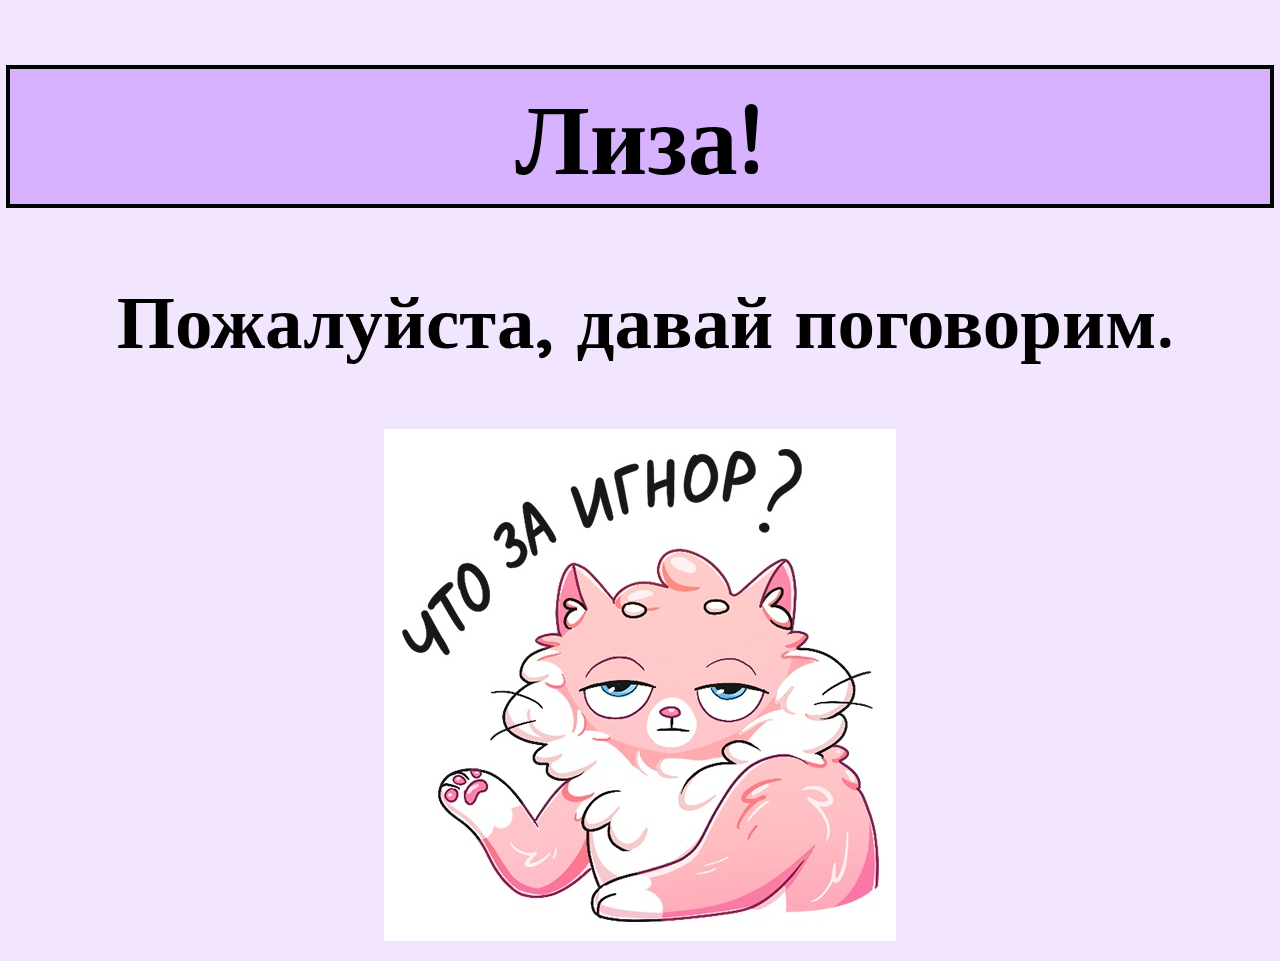
<file: index.html>
<!DOCTYPE html>
<html lang="rus">
<head>
    <link rel="stylesheet" href="https://stackpath.bootstrapcdn.com/bootstrap/4.5.0/css/bootstrap.min.css"
          integrity="sha384-9aIt2nRpC12Uk9gS9baDl411NQApFmC26EwAOH8WgZl5MYYxFfc+NcPb1dKGj7Sk" crossorigin="anonymous">
    <link href="https://fonts.googleapis.com/css2?family=Quicksand:wght@500&display=swap" rel="stylesheet">
    <link rel="stylesheet" type="text/css" href="style.css">
    <meta charset="UTF-8">
    <title>Detector-Main page</title>
    <style>
        .fig{
        text-align: center;
        }
    </style>
</head>

<body bgcolor="#f2e6ff">
<h1 class="text3 text" align="center">Лиза!</h1>
<h2 class="text2 text" align="center">Пожалуйста, давай поговорим.</h2>
<p class="fig">
    <img  src="cat.jpg">
</p>

</body>
</html>
</file>
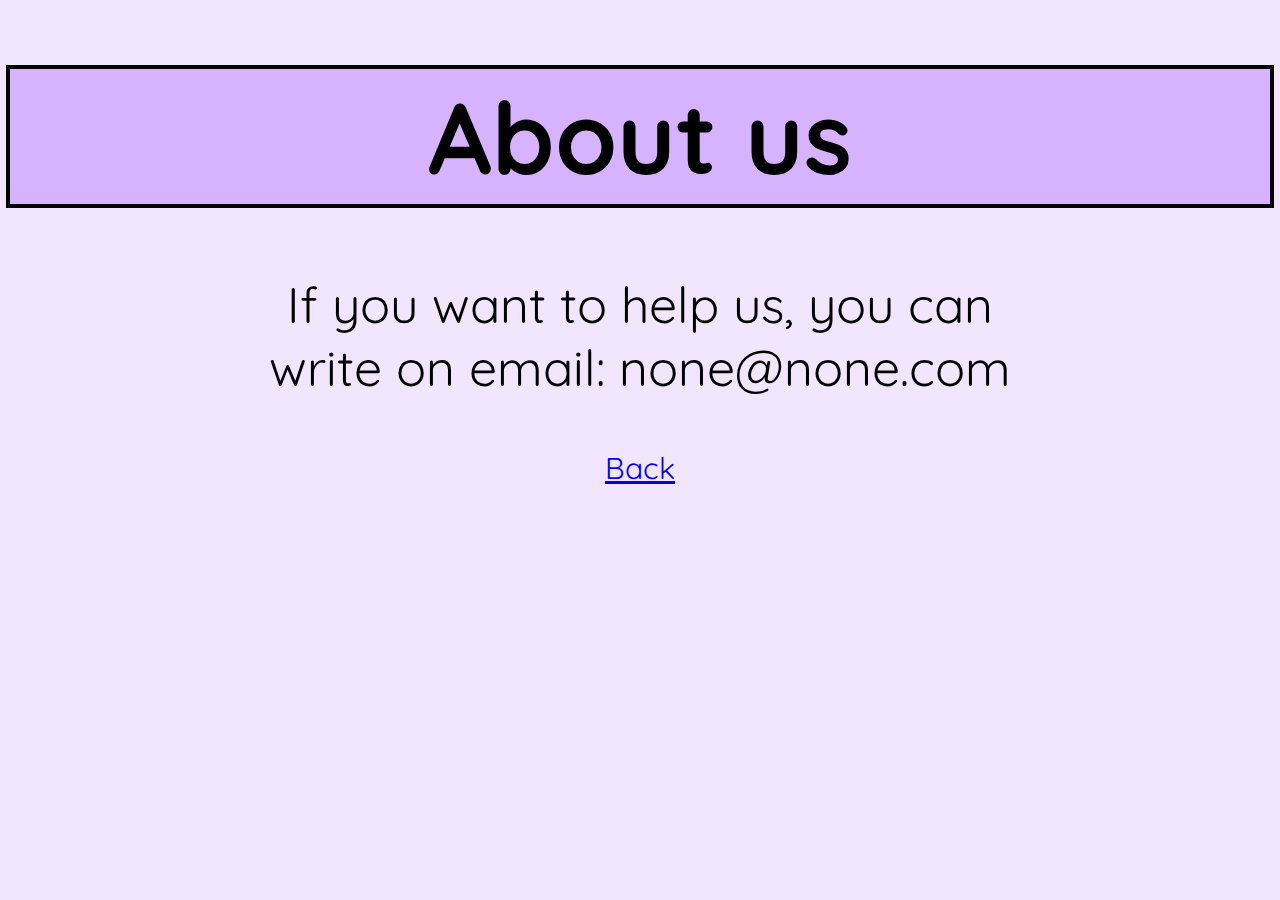
<file: info.html>
<!DOCTYPE html>
<html lang="en">
<head>
    <link href="https://fonts.googleapis.com/css2?family=Quicksand:wght@500&display=swap" rel="stylesheet">
    <link rel="stylesheet" type="text/css" href="style.css">
    <meta charset="UTF-8">
    <title>Detector-Info page</title>
</head>
<body bgcolor="#f2e6ff">
<h1 class="text3 text" align="center">About us</h1>
<p class="textmain" align="center">If you want to help us, you can<br>
write on email: none@none.com
</p>
 <p align="center" ><a class="link" href="index.html">Back</a></p>
</body>
</html>
</file>
<file: style.css>
a:hover{
color: #ffccff
}
.text{
font-family: "Quicksand";
}
a.link{
font-family: "Quicksand";
font-size: 30px;
}
h1.text3{
background: #d7b3ff;
font-size: 100px;
outline: 2px solid black;
border: 2px solid black;
padding: 5px;

}
h2.text2{
	margin-left: 12px;
	font-size: 75px


}
.textmain{
font-family: "Quicksand";
font-size: 50px;
;
}
</file>
